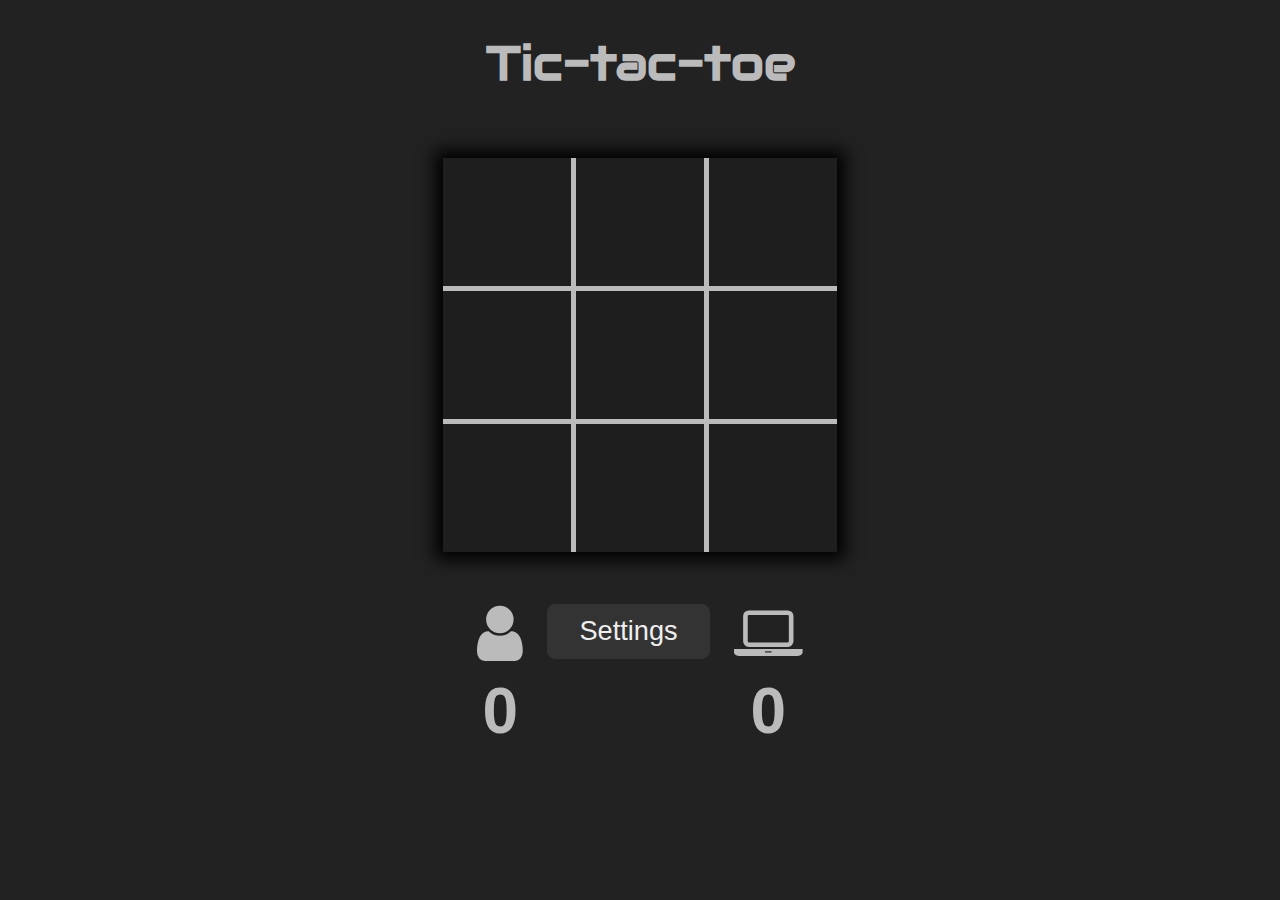
<file: tic-tac-toe/index.html>
<!DOCTYPE html>
<html>
<head>
<meta charset="UTF-8">
<meta http-equiv="X-UA-Compatible" content="IE=edge">
<meta name="viewport" content="width=device-width, initial-scale=1">
<title>Tic-tac-toe</title>
<!-- jQuery -->
<script src="https://ajax.googleapis.com/ajax/libs/jquery/2.1.3/jquery.min.js"></script>
<!-- Font Awesome -->
<link rel="stylesheet" href="https://maxcdn.bootstrapcdn.com/font-awesome/4.4.0/css/font-awesome.min.css">
<!-- Animate.css -->
<link rel="stylesheet" href="https://cdnjs.cloudflare.com/ajax/libs/animate.css/3.2.3/animate.min.css" />
<style>
@import url('https://fonts.googleapis.com/css?family=Audiowide');
body,
html {
  margin: 0;
  overflow: hidden;
}

body:hover {
  cursor: default;
}

body {
  text-align: center;
  background-color: #222;
  font-family: sans-serif;
}

#page-title {
  font-family: Audiowide;
  font-size: 3em;
  color: #bbb;
}

#filter {
  display: none;
  position: absolute;
  z-index: 1;
  top: 0;
  width: 100%;
  height: 100%;
  background-color: black;
  opacity: 0;
  transition: opacity 0.4s;
}

#settings {
  display: none;
  position: absolute;
  margin: auto;
  left: 0;
  right: 0;
  top: 0;
  bottom: 0;
  width: 30em;
  max-width: 90%;
  height: 26em;
  z-index: 2;
  background-color: #222;
  border: 0.5em dashed #bbb;
  color: #bbb;
}

.settings-section {
  margin-bottom: 6.5em;
}

.section-header {
  margin-bottom: 0.2em;
}

.settings-div {
  text-align: left;
}

.select-div {
  float: left;
  width: 25%;
  margin: 0 4%;
  font-size: 2em;
  text-align: center;
  padding: 0.1em 0;
  border-radius: 0.2em;
  transition: background-color, 0.2s;
}
.description {
  font-size: 0.4em;
  line-height: 1em;
}

#alternate {
  background-color: #555;
}

#hard {
  background-color: #555;
}

#start {
  font-size: 1.7em;
  line-height: 1.7em;
  width: 25%;
  height: 1.7em;
  margin: auto;
  border-radius: 0.2em;
  background-color: #d22;
  transition: background-color 0.4s;
}

#start:hover {
  background-color: #f22;
}

#settings-button {
  display: inline-block;
  vertical-align: top;
  font-size: 1.7em;
  line-height: 2em;
  width: 6em;
  margin: auto;
  border-radius: 0.3em;
  color: #eee;
  background-color: #333;
  transition: background-color 0.4s;
}

#settings-button:hover {
  background-color: #444;
}

.score {
  display: inline-block;
  margin: 0 1.2em;
}

.score-icon {
  position: relative;
  top: 0.2em;
  font-size: 4em;
  line-height: 0.5em;
  color: #bbb;
  transition: color 0.5s;
}

.score-text {
  font-size: 4em;
  line-height: 0;
  color: #bbb;
}

#board {
  display: inline-block;
  margin: 2em auto 3em;
  background-color: #1e1e1e;
  box-shadow: 0 0 1em 0.5em;
}

.square {
  float: left;
  width: 8em;
  height: 8em;
  line-height: 0;
}

#square-11 {
  border: 5px solid #bbb;
}

#square-10,
#square-12 {
  border-top: 5px solid #bbb;
  border-bottom: 5px solid #bbb;
}

#square-01,
#square-21 {
  border-left: 5px solid #bbb;
  border-right: 5px solid #bbb;
}

#square-10,
#square-20 {
  clear: left;
}

.mark {
  font-size: 5em;
  position: relative;
  top: 0.3em;
  transition: opacity 0.5s;
}

.fa-times {
  color: #6f6;
}

.fa-circle-o {
  color: #f66;
}

.fa-refresh {
  color: #66f;
}

.fa-star {
  color: #fc6;
}

@media (max-width: 640px), (max-height: 640px) {
  body {
    font-size: 80%;
  }
  #board {
    margin: 1em 0 1em;
  }

  @media only screen and (max-device-width: 480px),
  only screen and (max-device-height: 480px) {
    .square {
      width: 6em;
      height: 6em;
    }
    .fa {
      font-size: 4em;
      top: 0.2em;
    }
    #board, #page-title {
      margin: 1em 0;
    }
    #board {
      margin-bottom: 1em;
    }
    #page-title {
      font-size: 2em;
    }
  .score-text {
    font-size: 2.5em;
    }
    .score-icon {
      font-size: 3em;
    }
    .select-div {
      padding-top: 0.5em;
    }
    #cross, #alternate, #circle, #easy, #medium, #hard {
      font-size: 0.7em;
    }
    .fa-star {
      font-size: 2em;
    }
    .description {
      font-size: 1em;
    }
  }
</style>
<script>
$(document).ready(function() {
  var board = [
      [null, null, null],
      [null, null, null],
      [null, null, null]
    ],
    me = "",
    opponent = "",
    myMark = "",
    oppoMark = "",
    myScore = 0,
    opponentScore = 0,
    turn,
    alternate = false,
    player = "alternate",
    difficulty = "impossible";

  $("#settings-button").click(function() {
    $("#filter").css('display', 'block');
    $("#settings").css('display', 'inline-block').addClass("animated flipInX");
    window.setTimeout(function() {
      $("#filter").css('opacity', '0.9');
    }, 10);
  });
  $("#start").click(function() {
    myScore = 0;
    opponentScore = 0;
    $(".score-text").html('0');
    $("#filter").css('opacity', '0');
    $("#settings").addClass("animated flipOutX");
    window.setTimeout(function() {
      $("#filter").css('display', 'none');
      $("#settings").css('display', 'none').removeClass("animated flipOutX");
    }, 400);
    reset();
  });
  $("#cross").click(function() {
    player = "cross";
    $(this).css('background-color', '#555');
    $("#alternate, #circle").css('background-color', 'transparent');
  });
  $("#alternate").click(function() {
    player = "alternate";
    $(this).css('background-color', '#555');
    $("#cross, #circle").css('background-color', 'transparent');
  });
  $("#circle").click(function() {
    player = "circle";
    $(this).css('background-color', '#555');
    $("#alternate, #cross").css('background-color', 'transparent');
  });
  $("#easy").click(function() {
    difficulty = "stupid";
    $(this).css('background-color', '#555');
    $("#medium, #hard").css('background-color', 'transparent');
  });
  $("#medium").click(function() {
    difficulty = "normal";
    $(this).css('background-color', '#555');
    $("#easy, #hard").css('background-color', 'transparent');
  });
  $("#hard").click(function() {
    difficulty = "impossible";
    $(this).css('background-color', '#555');
    $("#easy, #medium").css('background-color', 'transparent');
  });

  reset();

  $(".square").click(function() {
    if ($(this).html() == "" && turn == opponent) {
      $(this).html(oppoMark);
      var m = $(this).attr('id').charAt(7),
        n = $(this).attr('id').charAt(8);
      board[m][n] = opponent;
      if (checkWin(opponent, board, true)) {
        console.log(opponent + " wins!");
        opponentScore++;
        $("#score-opponent").html(opponentScore);
      window.setTimeout(function() {
        reset();
      }, 2000);
      } else if (checkTie(board)) {
      console.log("It's a tie!");
      $(".mark").addClass('animated zoomOut');
      window.setTimeout(function() {
        reset();
      }, 400);
      } else {
        blink(me);
        window.setTimeout(function() {
          myTurn();
        }, 500);
      }
    }
  });

  function beginGame() {
    var m = Math.floor(Math.random() * 3);
    var n = Math.floor(Math.random() * 3);
    if (board[m][n] == null) {
      window.setTimeout(function() {
        board[m][n] = me;
        $("#square-" + m + n).html(myMark);
        blink(opponent);
      }, 500);
    } else {
      beginGame();
    }
  }

  function myTurn() {
    board = chooseMove();
    blink(opponent);
    for (var m = 0; m < 3; m++) {
      for (var n = 0; n < 3; n++) {
        if (board[m][n] == me) {
          $("#square-" + m + n).html(myMark);
        } else if (board[m][n] == opponent) {
          $("#square-" + m + n).html(oppoMark);
        }
      }
    }
    if (checkWin(me, board, true)) {
      console.log(me + " wins!");
      myScore++;
      $("#score-mine").html(myScore);
      window.setTimeout(function() {
        reset();
      }, 2000);
    } else if (checkTie(board)) {
      console.log("It's a tie!");
      $(".mark").addClass('animated zoomOut');
      window.setTimeout(function() {
        reset();
      }, 400);
    }
  }

  function checkWin(player, thisBoard, forReal) {
    function blinkSquares(square0, square1, square2) {
      turn = 'none';
      var mark;
      if (player == me) {mark = myMark;}
      else {mark = oppoMark;}
      window.setTimeout(function() {$("#square-"+square0+", #square-"+square1+", #square-"+square2).html('');},100);
      window.setTimeout(function() {
      $("#square-"+square0+", #square-"+square1+", #square-"+square2).html(mark);}, 600);
      window.setTimeout(function() {
      $("#square-"+square0+", #square-"+square1+", #square-"+square2).html('');}, 1100);
      window.setTimeout(function() {
      $("#square-"+square0+", #square-"+square1+", #square-"+square2).html(mark);
      $(".mark").addClass('animated zoomOut');}, 1600);
    }
    for (var m = 0; m < 3; m++) {
      if (thisBoard[m][0] == player && thisBoard[m][1] == player && thisBoard[m][2] == player) {
        if (forReal) {blinkSquares(m+'0',m+'1',m+'2');}
        return (true);
      }
    }
    for (var n = 0; n < 3; n++) {
      if (thisBoard[0][n] == player && thisBoard[1][n] == player && thisBoard[2][n] == player) {
        if (forReal) {blinkSquares('0'+n,'1'+n,'2'+n);}
        return (true);
      }
    }
    if (thisBoard[0][0] == player && thisBoard[1][1] == player && thisBoard[2][2] == player) {
      if (forReal) {blinkSquares('00','11','22');}
      return (true);
    }
    if (thisBoard[0][2] == player && thisBoard[1][1] == player && thisBoard[2][0] == player) {
      if (forReal) {blinkSquares('02','11','20');}
      return (true);
    }
    return (false);
  }

  function checkTie(thisBoard) {
    var tie = true;
    for (var m = 0; m < 3; m++) {
      for (var n = 0; n < 3; n++) {
        if (thisBoard[m][n] == null) {
          tie = false;
        }
      }
    }
    return tie;
  }

  function getPayoff(thisBoard) {
    if (checkWin(me, thisBoard)) {
      return (1);
    } else if (checkWin(opponent, thisBoard)) {
      return (-1);
    } else if (checkTie(thisBoard)) {
      return (0);
    } else {
      return (null);
    }
  }

  function makeTree(thisBoard, player, depth) {

    var tree = [];
    var otherPlayer;
    if (player == me) {
      otherPlayer = opponent;
    } else {
      otherPlayer = me;
    }
    if (!depth) {
      depth = 0;
    }
    for (var m = 0; m < 3; m++) {
      for (var n = 0; n < 3; n++) {
        if (thisBoard[m][n] == null) {
          var newBoard = JSON.parse(JSON.stringify(thisBoard));
          newBoard[m][n] = player;
          if (difficulty == "stupid") {
            tree.push({
              player: player,
              board: newBoard,
              payoff: null,
              branches: null
            });
          } else {
            var payoff = getPayoff(newBoard);
            var branches = null;
            if (payoff == null && difficulty == "impossible" || payoff == null && difficulty == "normal" && depth < 2 || payoff == null && difficulty == "hard" && depth < 4) {
              branches = makeTree(newBoard, otherPlayer, depth + 1);
            }
            tree.push({
              player: player,
              board: newBoard,
              payoff: payoff,
              branches: branches
            });
          }
        }
      }
    }
    for (var key in tree) {
      if (tree[key].payoff == null) {
        tree[key].payoff = miniMax(tree[key]);
      }
    }
    return tree;
  }

  function miniMax(thisNode) {
    var payoffs = [];
    for (var key in thisNode.branches) {
      payoffs.push(thisNode.branches[key].payoff);
    }
    if (thisNode.player == opponent) {
      return Math.max.apply(null, payoffs);
    } else {
      return Math.min.apply(null, payoffs);
    }
  }

  function chooseMove() {
    var tree = makeTree(board, me);
    var win = [],
      tie = [],
      dunno = [],
      lose = [];
    for (var key in tree) {
      switch (tree[key].payoff) {
        case 1:
          win.push(tree[key].board);
          break;
        case 0:
          tie.push(tree[key].board);
          break;
        case -1:
          lose.push(tree[key].board);
          break;
        default:
          dunno.push(tree[key].board);
          break;
      }
    }
    if (win.length > 0) {
      return win[Math.floor(Math.random() * win.length)];
    }
    if (tie.length > 0) {
      return tie[Math.floor(Math.random() * tie.length)];
    }
    if (dunno.length > 0) {
      return dunno[Math.floor(Math.random() * dunno.length)];
    }
    return lose[Math.floor(Math.random() * lose.length)];
  }

  function blink(player) {
    var icon;
    turn = player;
    if (player == me) {
      icon = ".fa-laptop";
    } else {
      icon = ".fa-user";
    }
    $(icon).css('color', '#4d4');
    window.setTimeout(function() {
      $(icon).css('color', '#bbb');
    }, 500);
    window.setTimeout(function() {

      if (player == turn) {
        blink(player);
      }
    }, 1000);
  }

  function reset() {
    board = [
      [null, null, null],
      [null, null, null],
      [null, null, null]
    ];
    $(".square").html('');
    if (player == "circle" || player == "alternate" && alternate) {
      me = "x",
        opponent = "o",
        myMark = '<i class="mark fa fa-times"></i>',
        oppoMark = '<i class="mark fa fa-circle-o"></i>';
      blink(me);
      beginGame();
    } else {
      me = "o",
        opponent = "x",
        myMark = '<i class="mark fa fa-circle-o"></i>',
        oppoMark = '<i class="mark fa fa-times"></i>';
      blink(opponent);
    }
    alternate = !alternate;
  }
});
</script>
</head>
<body>
<h1 id="page-title">Tic-tac-toe</h1><div id="board">
  <div id="square-00" class="square"></div>
  <div id="square-01" class="square"></div>
  <div id="square-02" class="square"></div>
  <div id="square-10" class="square"></div>
  <div id="square-11" class="square"></div>
  <div id="square-12" class="square"></div>
  <div id="square-20" class="square"></div>
  <div id="square-21" class="square"></div>
  <div id="square-22" class="square"></div>
</div><br>
<div class="score">
<i class="score-icon fa fa-user"></i>
  <strong><p id="score-opponent" class="score-text">0</p></strong>
</div>
<div id="settings-button">Settings</div>
<div class="score">
<i class="score-icon fa fa-laptop"></i>
  <strong><p id="score-mine" class="score-text">0</p></strong>
</div>
<div id="filter">
</div>
<div id="settings">
  <h1 id="settings-title">Settings</h1>
  <div class="settings-section">
    <h3 class="section-header">Player</h3>
    <div id="cross" class="select-div"><i class="fa fa-times"></i><p class="description">Always starts</p></div>
    <div id="circle" class="select-div"><i class="fa fa-circle-o"></i><p class="description">Plays last</p></div>
    <div id="alternate" class="select-div"><i class="fa fa-refresh"></i><p class="description">Alternate</p></div>
  </div>
  <div class="settings-section">
    <h3 class="section-header">AI level</h3>
    <div id="easy" class="select-div"><i class="fa fa-star"></i><p class="description">Randomton the Stupid</p></div>
    <div id="medium" class="select-div"><i class="fa fa-star"></i><i class="fa fa-star"></i><p class="description">Lookahead the Wise</p></div>
    <div id="hard" class="select-div"><i class="fa fa-star"></i><i class="fa fa-star"></i><i class="fa fa-star"></i><p class="description">Minimax the Invincible</p></div>
  </div>
  <div id="start"><strong>Start!</strong></div>
</div>
</body>
</html>
</file>
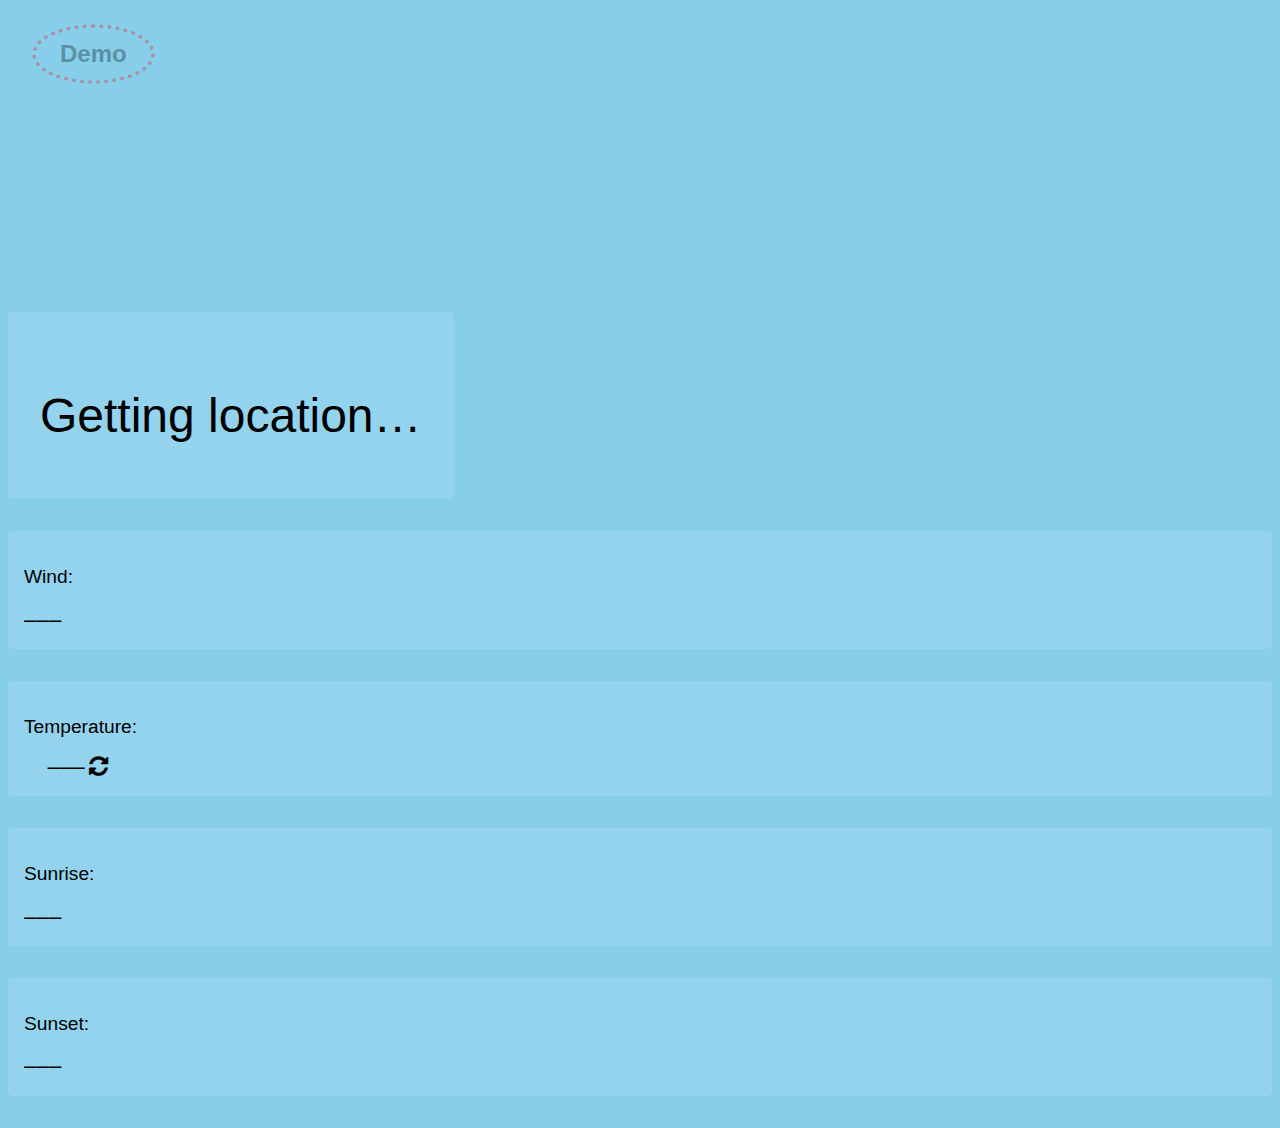
<file: weather/index.html>
<!DOCTYPE html>
<html>
<head>
<meta charset="UTF-8">
<meta http-equiv="X-UA-Compatible" content="IE=edge">
<meta name="viewport" content="width=device-width, initial-scale=1">
<title>Weather</title>
<!-- jQuery -->
<script src="https://ajax.googleapis.com/ajax/libs/jquery/2.1.3/jquery.min.js"></script>
<!-- Font Awesome -->
<link rel="stylesheet" href="https://maxcdn.bootstrapcdn.com/font-awesome/4.4.0/css/font-awesome.min.css">
<!-- Animate.css -->
<link rel="stylesheet" href="https://cdnjs.cloudflare.com/ajax/libs/animate.css/3.2.3/animate.min.css" />
<!-- Bootstrap CSS -->
<link rel="stylesheet" href="https://maxcdn.bootstrapcdn.com/bootstrap/3.3.6/css/bootstrap.min.css" integrity="sha384-1q8mTJOASx8j1Au+a5WDVnPi2lkFfwwEAa8hDDdjZlpLegxhjVME1fgjWPGmkzs7" crossorigin="anonymous">
<!-- Bootstrap JavaScript -->
<script src="https://maxcdn.bootstrapcdn.com/bootstrap/3.3.6/js/bootstrap.min.js" integrity="sha384-0mSbJDEHialfmuBBQP6A4Qrprq5OVfW37PRR3j5ELqxss1yVqOtnepnHVP9aJ7xS" crossorigin="anonymous"></script>
<style>
@keyframes twinkle {
  0% {
    opacity: 0.8;
  }
  25% {
    opacity: 0.8;
  }
  26% {
    opacity: 1;
  }
  30% {
    opacity: 1;
  }
  31% {
    opacity: 0.8;
  }
}
body {
  font-family: sans-serif;
  background-color: rgb(135, 206, 235);
  transition: background-color 2s;
  transition-timing-function: linear;
  cursor: default;
}
p {
  transition: color 2s;
}
#sun-div {
  position: relative;
  overflow: hidden;
  height: 100%;
}
#sun {
  z-index: -2;
  height: 10em;
  width: 10em;
  position: relative;
  left: 0%;
  top: 150%;
  vertical-align: bottom;
  transform: translate(-50%);
  visibility: hidden;
  transition: top 0.6s, left 0.6s;
  transition-timing-function: linear;
}
#clouds {
  z-index: 0;
  position: absolute;
  top: 0;
  width: 100%;
  height: 100%;
  background: linear-gradient(to bottom, rgba(50,50,50,1) 0%, rgba(50,50,50,0.5) 70%, transparent 100%);
  opacity: 0;
  transition: background-color 2s, opacity 2s;
}
#sky {
  z-index: -2;
  position: relative;
  height: 19em;
}
#rain {
  z-index: 0;
  position: absolute;
  width: 100%;
  height: 100%;
  overflow: hidden;
}
.drop, .flake, .thunder {
  z-index: -1;
}
.thunder {
  transform: translate(-50%);
}
.container-fluid {
  z-index: 2;
}
.glass {
  position: relative;
  background-color: rgba(255, 255, 255, 0.1);
  border-radius: 0.3em;
  padding: 1em;
  margin-bottom: 2em;
}

#city-div {
  display: inline-block;
  padding: 2em 2em 0.7em;
}

#city {
  font-size: 3em;
  line-height: 1em;
}

#description {
  font-size: 1.2em;
}

.info-title {
  font-size: 1.2em;
}

.info-data {
  font-size: 1.4em;
  line-height: 0.8em;
  margin-bottom: 0.2em;
}
#temp {
  display: inline;}
#temp-change-hidden {
  visibility: hidden;}
#demo-div {
  font-size: 1.5em;
  z-index: 3;
  position: absolute;
  top: 0;
  margin: 1em;
  border: 0.2em dotted red;
  opacity: 0.3;
  border-radius: 50%;
  transition: opacity 1s;}
#demo-div:hover {
  opacity: 1;}
#demo {
  margin: 0.5em 1em;
  }
@media only screen and (max-device-width: 480px) {
  #sky {
    height: 12em !important;
  }
  #sun {
  height: 7em !important;
  width: 7em !important;
  }
}
@media only screen and (orientation: landscape) and (max-device-height: 480px) {
  .container-fluid {
    position: absolute !important;
    width: 100% !important;
    bottom: 0 !important;
  }
  .glass {
    margin-top: 0.2em !important;
    margin-bottom: 0.2em !important;
    padding: 0.5em 2em !important;
  }
  #city-div {
    padding: 1em 2em 0.4em !important;
  }
  #sun {
  height: 7em !important;
  width: 7em !important;
  }
}
</style>
<script>
$(document).ready(function() {
  var
    rainMaker,
    snowMaker,
    thunderMaker,
    thunderFlash,
    dropID = 0,
    flakeID = 0,
    thunderID = 0,
    isCelsius = true,
    temp,
    autoRefresh,
    isDemo = false,
    demoLoop;

  if (navigator.geolocation) {
    getWeather();
  }

  function getWeather() {
    navigator.geolocation.getCurrentPosition(function(position) {
      var lat = position.coords.latitude,
        lon = position.coords.longitude;
      $.getJSON("https://yourweather.herokuapp.com/?lat=" + lat + "&lon=" + lon, function(json) {
        temp = json.main.temp;
        var weatherID = json.weather[0].id,
          weatherDesc = json.weather[0].description,
          windSpeed = json.wind.speed,
          sunrise = new Date(json.sys.sunrise * 1000),
          sunset = new Date(json.sys.sunset * 1000),
          sunriseMs = json.sys.sunrise * 1000,
          sunsetMs = json.sys.sunset * 1000,
          city = json.name;
        showTemp();
        $("#city").html(city);
        $("#description").html(weatherDesc);
        $("#windSpeed").html(windSpeed + "m/s");
        $("#sunrise").html(sunrise.getHours() + ":" + ("0" + sunrise.getMinutes()).slice(-2));
        $("#sunset").html(sunset.getHours() + ":" + ("0" + sunset.getMinutes()).slice(-2));
        changeBG((new Date()).getTime(), weatherID, sunriseMs, sunsetMs, windSpeed);
      });
    });
    autoRefresh = window.setTimeout(getWeather, 60000);
  }

  function showTemp() {
  if (isCelsius) {
      $("#temp").html(Math.round(temp - 273.15) + "°C");
    } else {
      $("#temp").html(Math.round(temp * 9 / 5 - 459.67) + "°F");
    }
  }

  function changeBG(time, weather, sunriseMs, sunsetMs, wind) {

    /* This function sets the sky color and the weather conditions (rain, snow, thunder, fog, clouds, drizzle, etc) based on the codes received by the API and the local time. */

    var ratio = 0,
      color = [0, 0, 0],
      day = [135, 206, 235],
      night = [0, 0, 30],
      rainy = [100, 106, 109],
      dawnColor = [202, 130, 250],
      duskColor = [253, 208, 149],
      duration = 1800000;

    stop();

    /* Refer to http://openweathermap.org/weather-conditions for weather condition codes */

    if (weather == 800 || weather > 950 && weather < 957) {
      $("#clouds").css("opacity", "0");
    } else if (weather > 800 && weather < 804) {
      $("#clouds").css("opacity", "0.8");
    } else {
      $("#clouds").css("opacity", "1");
      day = rainy;
    }

    if (weather == 210) {
      thunder(1);
    }
    if (weather >= 200 && weather < 210 || weather == 211 || weather >= 230 && weather < 240 || weather == 960) {
      thunder(2);
    }
    if (weather == 212 || weather == 221 || weather == 901 || weather == 961) {
      thunder(3);
    }

    if (weather == 300 || weather == 310 || weather == 230) {
      rain(1, wind, true);
    }
    if (weather == 301 || weather == 311 || weather == 231 || weather == 321) {
      rain(2, wind, true);
    }
    if (weather == 302 || weather == 312 || weather == 232) {
      rain(3, wind, true);
    }

    if (weather == 500 || weather == 520 || weather == 200 || weather == 615) {
      rain(1, wind);
    }
    if (weather == 501 || weather == 521 || weather == 201 || weather == 531 || weather == 616) {
      rain(2, wind);
    }
    if (weather == 502 || weather == 522 || weather == 202 || weather == 314) {
      rain(3, wind);
    }
    if (weather == 503 || weather == 960) {
      rain(4, wind);
    }
    if (weather == 504 || weather == 901 || weather == 961) {
      rain(5, wind);
    }
    if (weather == 511 || weather == 611 || weather == 612) {
      rain(2, wind, false, true);
    }
    if (weather == 906) {
      rain(5, wind, false, true);
    }

    if (weather == 600 || weather == 620) {
      snow(1, wind);
    }
    if (weather == 601 || weather == 621 || weather == 615 || weather == 616) {
      snow(2, wind);
    }
    if (weather == 602 || weather == 622) {
      snow(3, wind);
    }

    if (time <= sunriseMs + duration || time >=  sunsetMs) {
      if (!$("#stars").html()) {
        makeStars();
        $("p").css("color", "#ddd");
      }
    } else {
        $("#stars").html('');
        $("p").css("color", "black");
    }
    if (time < sunriseMs - duration || time > sunsetMs + duration) {
      color = night;
      sun(false);
    } else
      sun(true, time, sunriseMs, sunsetMs);
    if (time >= sunriseMs + duration && time < sunsetMs - duration) {
      color = day;
    } else if (time < sunriseMs + duration && time >= sunriseMs - duration) {
      ratio = (sunriseMs + duration - time) / (duration * 2);
      $(".stars").css("opacity", ratio);
      for (var i = 0; i < 3; i++) {
        color[i] = Math.floor(night[i] * ratio + day[i] * (1 - ratio));
      }
    } else if (time < sunsetMs && time >= sunsetMs - duration) {
      ratio = (sunsetMs - time) / duration;
      for (var i = 0; i < 3; i++) {
        color[i] = Math.floor(day[i] * ratio + duskColor[i] * (1 - ratio));
      }
    } else if (time >= sunsetMs && time <= sunsetMs + duration) {
      ratio = (time - sunsetMs) / duration;
      $(".stars").css("opacity", ratio);
      for (var i = 0; i < 3; i++) {
        color[i] = Math.floor(night[i] * ratio + duskColor[i] * (1 - ratio));
      }
    }
    document.body.style.backgroundColor = 'rgb(' + color.join(',') + ')';
  }

  function makeStars() {

    /* Randomly generates a canopy of twinkling stars. Its density should be constant: there will be more stars on a wider screen. */

    var size,
      color,
      posX,
      posY,
      period,
      quantity = Math.round($("body").width() / 30);
    for (var i = 0; i < quantity; i++) {
      size = Math.random() / 4 + 0.2;
      if (i % 8) {
        color = "orange";
      } else if (i % 16) {
        color = "red";
      } else {
        color = "blue";
      }
      posX = Math.random() * 90 + 5;
      posY = Math.random() * 90 + 5;
      period = Math.random() + 0.3;
      $("#stars").append('<svg xmlns="http://www.w3.org/2000/svg" class="star" viewBox="0 0 10 10" style="height: ' + size + 'em; width: ' + size + 'em; position: absolute; top: ' + posY + '%; left: ' + posX + '%; animation-name: twinkle; animation-duration: ' + period + 's; animation-iteration-count: infinite;"><polygon points="0,5 5,4 10,5 5,6" style="fill:white;stroke:' + color + ';stroke-width:0.1" /><polygon points="5,0 4,5 5,10 6,5" style="fill:white;stroke:' + color + ';stroke-width:0.1" /></svg>');
    }
  }

  function sun(isThere, time, sunrise, sunset) {

    /* This function will move the sun around the sky according to the current time and the sunrise and sunset times  reported by the API */

    if (!isThere) {
      $("#sun").css("visibility", "hidden");
    } else {
      time -= sunrise;
      sunset -= sunrise;
      sunrise = 0;
      var posX = (time / sunset) * 80 + 10;
      if (time / sunset > 0 && time / sunset < 1) {
        var posY = (1 - (Math.sqrt(Math.abs(Math.abs(2 * time / sunset - 1) - 1)))) * 100;
      }
      $("#sun").css("top", posY + "%");
      $("#sun").css("left", posX + "%");
      $("#sun").css("visibility", "visible");
    }
  }

  function rain(intensity, wind, drizzle, freezing) {

    /* This function creates rain drops made of inline SVG. Their quantity and size varies with the intensity reported by the API. The drops are skewed with the wind. It seems that average rain falls at about 10 m/s, so I make it skew proportionally to the wind, so that a 10 m/s wind will skew the rain at 45 degrees. */

    var windFactor = 10,
      width = $("body").width(),
      skew = $("body").height() * wind / windFactor,
      fill;
    if (freezing) {
      fill = "#fff";
    } else {
      fill = "#bbf";
    }
    rainMaker = window.setInterval(function() {
      var posX = Math.random();
      var posZ = (1 + intensity / 3) * Math.pow(Math.random(), 2) + 1;
      if (drizzle) {
        posZ = Math.sqrt(posZ);
      }
      $("#rain").append('<svg xmlns="http://www.w3.org/2000/svg" id="drop' + dropID + '" class="drop" viewBox="0 0 10 50" preserveAspectRatio="xMidYMid" style="position: absolute; top: 0; left: ' + (posX * (width + skew) - skew) + 'px; height: ' + (posZ / 2) + 'em; opacity: ' + (posZ / 9) + '; transform: skewX(' + (Math.atan(wind / windFactor)) + 'rad);"> <g style="fill:' + fill + '; "> <polygon points="5,2 9,45 1,45"  /> <circle cx="5" cy="45" r="4" /> </g></svg>');
      $("#drop" + dropID).animate({
        top: "100%",
        left: "+=" + skew
      }, Math.round(2000 / posZ), "linear", function() {
        $(this).remove();
      });
      dropID++;
    }, Math.floor(200000 / (Math.pow(intensity, 2) * width)));
  }

  function snow(intensity, wind) {

    /* This function creates snow balls made of inline SVG. Their quantity and size varies with the intensity reported by the API. I've read on some paper that the average snow falls at a fifth of the speed of the average rain, so that's how I've adjusted this function for falling speed and wind, compared to the rain function above. */

    var windFactor = 2,
      width = $("body").width(),
      skew = $("body").height() * wind / windFactor;
    snowMaker = window.setInterval(function() {
      var posX = Math.random();
      var posZ = (1 + intensity / 2) * Math.pow(Math.random(), 2) + 1;
      $("#rain").append('<svg xmlns="http://www.w3.org/2000/svg" id="flake' + flakeID + '" class="flake" viewBox="0 0 2 2" preserveAspectRatio="xMidYMid" style="position: absolute; top: 0; left: ' + (posX * (width + skew) - skew) + 'px; height: ' + (posZ / 6) + 'em; opacity: ' + (posZ / 3) + ';"> <circle cx="1" cy="1" r="1" style="fill: white;" /> </svg>');
      $("#flake" + flakeID).animate({
        top: "100%",
        left: "+=" + skew
      }, {
        duration: Math.round(10000 / posZ),
        easing: "linear",
        queue: false,
        complete: function() {
          $(this).remove();
        }
      });
      flakeID++;
    }, Math.floor(200000 / (Math.pow(intensity, 2) * width)));
  }

  function thunder(intensity) {

    /* Randomly generates an inline-SVG thunder bolt that may flicker randomly. The frequency will depend on the severity of the thunder storm reported by the API. */

    var durationMin = 100,
      durationRandom = 500;
    thunderFlash = window.setInterval(function() {
      if (Math.floor(3 * Math.random())) {
        $(".thunder").css("opacity", "1");
      } else {
        $(".thunder").css("opacity", "0");
      }
    }, 50);
    thunderMaker = window.setInterval(function() {
      if (Math.pow(intensity, 2) > Math.random() * 15) {
        var posX = Math.random() * 80 + 10,
          posZ = (3 * Math.pow(Math.random(), 2) + 1) / 4,
          duration = Math.random() * durationRandom + durationMin,
          edges = [
            [100, 20 - (posZ * 20)]
          ],
          i = 0,
          edgesString = 'M' + edges[0][0] + ' ' + edges[0][1];
        while (edges[i][1] < 400) {
          i++;
          edges.push([edges[i - 1][0] + Math.random() * 20 - 10, edges[i - 1][1] + Math.random() * 20]);
        }
        for (var j = 1; j <= i; j++) {
          edgesString += ' L' + edges[j][0] + ' ' + edges[j][1];
          j++;
        }
        $("#rain").append('<svg xmlns="http://www.w3.org/2000/svg" id="thunder' + thunderID + '" class="thunder" viewBox="0 0 200 400" preserveAspectRatio="xMidYMid" style="position: absolute; top: 0; left: ' + (posX) + '%; height: ' + (posZ * 400) + '%; opacity: ' + (posZ) + ';"> <defs> <radialGradient id="thunder-grad" cx="50%" cy="50%" r="50%" fx="50%" fy="50%"> <stop offset="0%" style="stop-color:white; stop-opacity:0.3" /> <stop offset="100%" style="stop-color:white;stop-opacity:0" /> </radialGradient>  </defs> <ellipse cx="' + edges[0][0] + '" cy="' + edges[0][1] + '" rx="70" ry="8" fill="url(#thunder-grad)"/> <path d="' + edgesString + '" stroke="white" stroke-width="0.3" fill="none" /></svg>');
        window.setTimeout(function() {
          $(".thunder").remove();
        }, duration);
        thunderID++;
      }
    }, durationRandom + durationMin);
  }

  function stop() {
    window.clearInterval(rainMaker);
    window.clearInterval(snowMaker);
    window.clearInterval(thunderMaker);
    window.clearInterval(thunderFlash);
  }

  $("#temp-div").click(function() {
    isCelsius = !isCelsius;
    showTemp();
  });

  $("#demo-div").click(function() {

    /* A brief demonstration of all the capabilities of this app. Sit back and enjoy! */

    if (isDemo) {
      window.clearTimeout(demoLoop);
      getWeather();
    } else {
      window.clearTimeout(autoRefresh);
      var time = 86400000,
        sunriseMs = 36000000,
        sunsetMs = 79200000,
        pace = 288000,
        frequency = 600,
        wind = 5,
        condition = 0,
        conditionArray = [{
          id: 600,
          name: "light snow",
          wind: 0.7,
          temperature: 270
        }, {
          id: 601,
          name: "snow",
          wind: 2.1,
          temperature: 269
        }, {
          id: 601,
          name: "snow",
          wind: 3.0,
          temperature: 268
        }, {
          id: 602,
          name: "heavy snow",
          wind: 5,
          temperature: 269
        }, {
          id: 616,
          name: "rain and snow",
          wind: 3.5,
          temperature: 274
        }, {
          id: 616,
          name: "rain and snow",
          wind: 3.5,
          temperature: 274
        }, {
          id: 511,
          name: "freezing rain",
          wind: 3.5,
          temperature: 273
        }, {
          id: 302,
          name: "heavy intensity drizzle",
          wind: 3.5,
          temperature: 276
        }, {
          id: 301,
          name: "drizzle",
          wind: 2.7,
          temperature: 280
        }, {
          id: 800,
          name: "clear sky",
          wind: 1.3,
          temperature: 283
        }, {
          id: 800,
          name: "clear sky",
          wind: 1.3,
          temperature: 287
        }, {
          id: 800,
          name: "clear sky",
          wind: 1.3,
          temperature: 287
        }, {
          id: 802,
          name: "scattered clouds",
          wind: 1.5,
          temperature: 288
        }, {
          id: 804,
          name: "overcast clouds",
          wind: 1.6,
          temperature: 289
        }, {
          id: 501,
          name: "moderate rain",
          wind: 2.3,
          temperature: 291
        }, {
          id: 202,
          name: "thunderstorm with heavy rain",
          wind: 4.5,
          temperature: 292
        }, {
          id: 202,
          name: "thunderstorm with heavy rain",
          wind: 4.5,
          temperature: 294
        }, {
          id: 961,
          name: "violent storm",
          wind: 12,
          temperature: 297
        }, {
          id: 201,
          name: "thunderstorm with rain",
          wind: 6.1,
          temperature: 295
        }, {
          id: 210,
          name: "light thunderstorm",
          wind: 3,
          temperature: 294
        }, {
          id: 210,
          name: "light thunderstorm",
          wind: 3,
          temperature: 292
        }, {
          id: 951,
          name: "calm",
          wind: 0.1,
          temperature: 290
        }];
      $("#city").html("Demonstration");
        $("#sunrise").html("6:00");
        $("#sunset").html("18:00");
      (function loop(i, condition) {
        demoLoop = window.setTimeout(function() {
          var date = new Date(time - i);
          $("#description").html(conditionArray[condition].name);
          $("#windSpeed").html(conditionArray[condition].wind+"m/s");
          temp = conditionArray[condition].temperature;
          showTemp();
          changeBG(time - i,conditionArray[condition].id,
            sunriseMs, sunsetMs,
            conditionArray[condition].wind);
          if (i -= pace) {
            if (condition < conditionArray.length - 1 && i % (pace*12) == 0) {
              condition++;
            }
            loop(i, condition);
          } else {
            isDemo = false;
            getWeather();
          }
        }, frequency);
      })(time, condition);
    }
    isDemo = !isDemo;
  });
});
</script>
</head>
<body>
<div id="rain"></div>
<div id="sky">
  <div id="stars"></div>
  <div id="sun-div">
    <svg xmlns="http://www.w3.org/2000/svg" id="sun" viewBox="0 0 100 100" preserveAspectRatio="xMidYMid">
      <defs>
        <radialGradient id="grad1" cx="50%" cy="50%" r="50%" fx="50%" fy="50%">
          <stop offset="0%" style="stop-color:rgb(255,255,65);
      stop-opacity:1" />
          <stop offset="50%" style="stop-color:rgb(255,255,65);
      stop-opacity:0.7" />
          <stop offset="100%" style="stop-color:rgb(255,255,65);stop-opacity:0" />
        </radialGradient>
      </defs>
      <circle cx="50" cy="50" r="50" fill="url(#grad1)" />
      <circle cx="50" cy="50" r="25" fill="rgb(255,255,65)" />
    </svg>
  </div>
  <div id="clouds"></div>
</div>
<div class="container-fluid">
  <div class="row">
    <div class="col-md-6 col-md-offset-3 text-center">
      <div id="city-div" class="glass text-center">
        <p id="city">Getting location…</p>
        <p id="description"></p>
      </div>
    </div>
  </div>
  <div class="row">
    <div class="col-md-2 col-sm-3 col-xs-6 col-md-offset-2 text-center">
      <div id="wind-div" class="glass text-center">
        <p class="info-title">Wind:</p>
        <p id="windSpeed" class="info-data">–––</p>
      </div>
    </div>
    <div class="col-md-2 col-sm-3 col-xs-6 text-center">
      <div id="temp-div" class="glass text-center">
        <p class="info-title">Temperature:</p>
        <i id="temp-change-hidden" class="fa fa-refresh info-data"></i>
        <p id="temp" class="info-data">–––</p> <i class="fa fa-refresh info-data"></i>
      </div>
    </div>
    <div class="col-md-2 col-sm-3 col-xs-6 text-center">
      <div id="sunrise-div" class="glass text-center">
        <p class="info-title">Sunrise:</p>
        <p id="sunrise" class="info-data">–––</p>
      </div>
    </div>
    <div class="col-md-2 col-sm-3 col-xs-6 text-center">
      <div id="sunset-div" class="glass text-center">
        <p class="info-title">Sunset:</p>
        <p id="sunset" class="info-data">–––</p>
      </div>
    </div>
  </div>
</div>
<div id="demo-div" class="text-center">
  <p id="demo"><strong>Demo</strong></p>
</div>
</body>
</html>
</file>
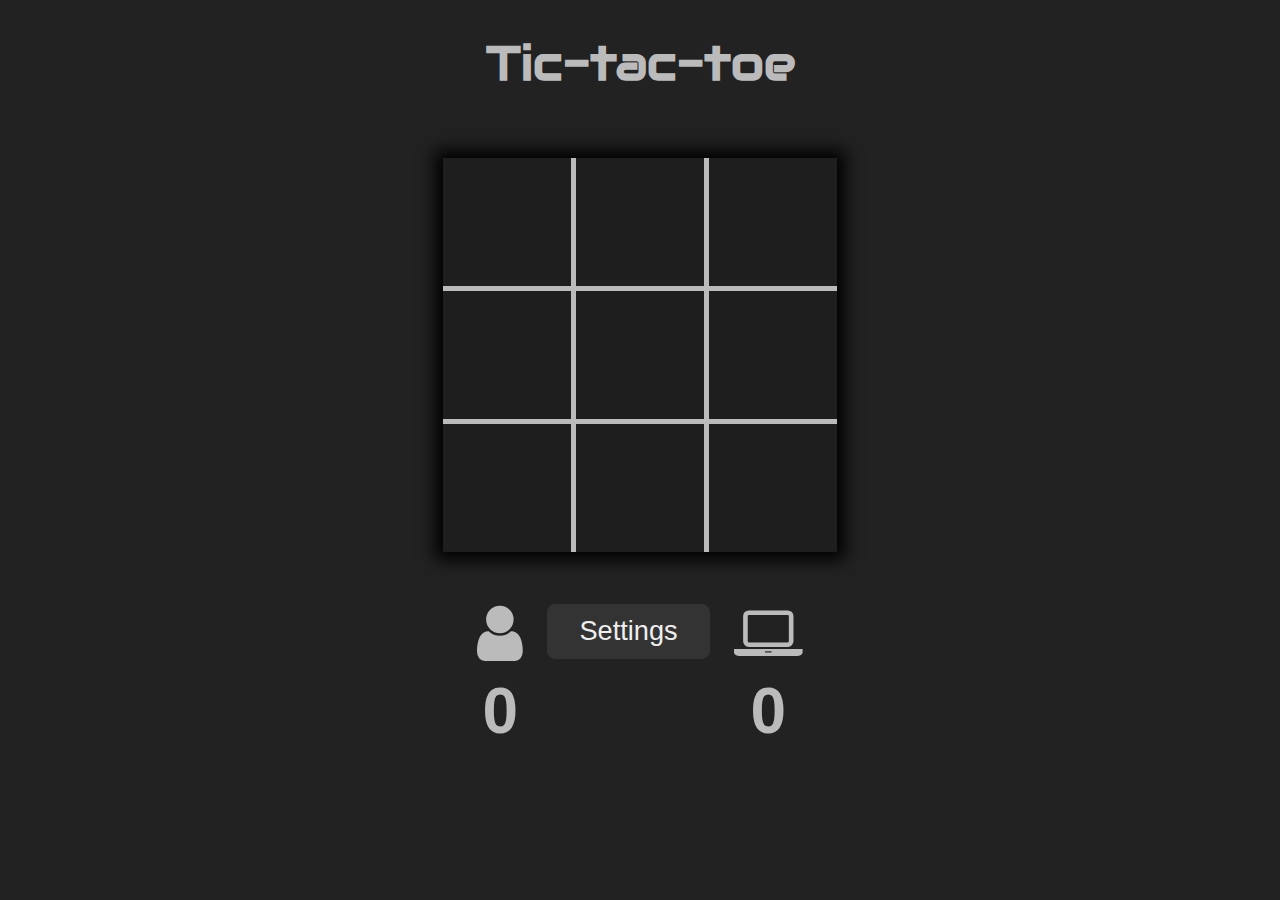
<file: tic-tac-toe.html>
<!DOCTYPE html>
<html>
<head>
<meta charset="UTF-8">
<meta http-equiv="X-UA-Compatible" content="IE=edge">
<meta name="viewport" content="width=device-width, initial-scale=1">
<title>Tic-tac-toe</title>
<!-- jQuery -->
<script src="https://ajax.googleapis.com/ajax/libs/jquery/2.1.3/jquery.min.js"></script>
<!-- Font Awesome -->
<link rel="stylesheet" href="https://maxcdn.bootstrapcdn.com/font-awesome/4.4.0/css/font-awesome.min.css">
<!-- Animate.css -->
<link rel="stylesheet" href="https://cdnjs.cloudflare.com/ajax/libs/animate.css/3.2.3/animate.min.css" />
<style>
@import url('http://fonts.googleapis.com/css?family=Audiowide');
body,
html {
  margin: 0;
  overflow: hidden;
}

body:hover {
  cursor: default;
}

body {
  text-align: center;
  background-color: #222;
  font-family: sans-serif;
}

#page-title {
  font-family: Audiowide;
  font-size: 3em;
  color: #bbb;
}

#filter {
  display: none;
  position: absolute;
  z-index: 1;
  top: 0;
  width: 100%;
  height: 100%;
  background-color: black;
  opacity: 0;
  transition: opacity 0.4s;
}

#settings {
  display: none;
  position: absolute;
  margin: auto;
  left: 0;
  right: 0;
  top: 0;
  bottom: 0;
  width: 30em;
  max-width: 90%;
  height: 26em;
  z-index: 2;
  background-color: #222;
  border: 0.5em dashed #bbb;
  color: #bbb;
}

.settings-section {
  margin-bottom: 6.5em;
}

.section-header {
  margin-bottom: 0.2em;
}

.settings-div {
  text-align: left;
}

.select-div {
  float: left;
  width: 25%;
  margin: 0 4%;
  font-size: 2em;
  text-align: center;
  padding: 0.1em 0;
  border-radius: 0.2em;
  transition: background-color, 0.2s;
}
.description {
  font-size: 0.4em;
  line-height: 1em;
}

#alternate {
  background-color: #555;
}

#hard {
  background-color: #555;
}

#start {
  font-size: 1.7em;
  line-height: 1.7em;
  width: 25%;
  height: 1.7em;
  margin: auto;
  border-radius: 0.2em;
  background-color: #d22;
  transition: background-color 0.4s;
}

#start:hover {
  background-color: #f22;
}

#settings-button {
  display: inline-block;
  vertical-align: top;
  font-size: 1.7em;
  line-height: 2em;
  width: 6em;
  margin: auto;
  border-radius: 0.3em;
  color: #eee;
  background-color: #333;
  transition: background-color 0.4s;
}

#settings-button:hover {
  background-color: #444;
}

.score {
  display: inline-block;
  margin: 0 1.2em;
}

.score-icon {
  position: relative;
  top: 0.2em;
  font-size: 4em;
  line-height: 0.5em;
  color: #bbb;
  transition: color 0.5s;
}

.score-text {
  font-size: 4em;
  line-height: 0;
  color: #bbb;
}

#board {
  display: inline-block;
  margin: 2em auto 3em;
  background-color: #1e1e1e;
  box-shadow: 0 0 1em 0.5em;
}

.square {
  float: left;
  width: 8em;
  height: 8em;
  line-height: 0;
}

#square-11 {
  border: 5px solid #bbb;
}

#square-10,
#square-12 {
  border-top: 5px solid #bbb;
  border-bottom: 5px solid #bbb;
}

#square-01,
#square-21 {
  border-left: 5px solid #bbb;
  border-right: 5px solid #bbb;
}

#square-10,
#square-20 {
  clear: left;
}

.mark {
  font-size: 5em;
  position: relative;
  top: 0.3em;
  transition: opacity 0.5s;
}

.fa-times {
  color: #6f6;
}

.fa-circle-o {
  color: #f66;
}

.fa-refresh {
  color: #66f;
}

.fa-star {
  color: #fc6;
}

@media only screen and (max-device-width: 480px),
only screen and (max-device-height: 480px) {
  .square {
    width: 6em;
    height: 6em;
  }
  .fa {
    font-size: 4em;
    top: 0.2em;
  }
  #board, #page-title {
    margin: 0.5em 0;
  }
  #board {
    margin-bottom: 1em;
  }
  #page-title {
    font-size: 2em;
  }
.score-text {
  font-size: 2.5em;
  }
  .score-icon {
    font-size: 3em;
  }
  .select-div {
    padding-top: 0.5em;
  }
  #cross, #alternate, #circle, #easy, #medium, #hard {
    font-size: 0.7em;
  }
  .fa-star {
    font-size: 2em;
  }
  .description {
    font-size: 1em;
  }
}
</style>
<script>
$(document).ready(function() {
  var board = [
      [null, null, null],
      [null, null, null],
      [null, null, null]
    ],
    me = "",
    opponent = "",
    myMark = "",
    oppoMark = "",
    myScore = 0,
    opponentScore = 0,
    turn,
    alternate = false,
    player = "alternate",
    difficulty = "impossible";

  $("#settings-button").click(function() {
    $("#filter").css('display', 'block');
    $("#settings").css('display', 'inline-block').addClass("animated flipInX");
    window.setTimeout(function() {
      $("#filter").css('opacity', '0.9');
    }, 10);
  });
  $("#start").click(function() {
    myScore = 0;
    opponentScore = 0;
    $(".score-text").html('0');
    $("#filter").css('opacity', '0');
    $("#settings").addClass("animated flipOutX");
    window.setTimeout(function() {
      $("#filter").css('display', 'none');
      $("#settings").css('display', 'none').removeClass("animated flipOutX");
    }, 400);
    reset();
  });
  $("#cross").click(function() {
    player = "cross";
    $(this).css('background-color', '#555');
    $("#alternate, #circle").css('background-color', 'transparent');
  });
  $("#alternate").click(function() {
    player = "alternate";
    $(this).css('background-color', '#555');
    $("#cross, #circle").css('background-color', 'transparent');
  });
  $("#circle").click(function() {
    player = "circle";
    $(this).css('background-color', '#555');
    $("#alternate, #cross").css('background-color', 'transparent');
  });
  $("#easy").click(function() {
    difficulty = "stupid";
    $(this).css('background-color', '#555');
    $("#medium, #hard").css('background-color', 'transparent');
  });
  $("#medium").click(function() {
    difficulty = "normal";
    $(this).css('background-color', '#555');
    $("#easy, #hard").css('background-color', 'transparent');
  });
  $("#hard").click(function() {
    difficulty = "impossible";
    $(this).css('background-color', '#555');
    $("#easy, #medium").css('background-color', 'transparent');
  });

  reset();

  $(".square").click(function() {
    if ($(this).html() == "" && turn == opponent) {
      $(this).html(oppoMark);
      var m = $(this).attr('id').charAt(7),
        n = $(this).attr('id').charAt(8);
      board[m][n] = opponent;
      if (checkWin(opponent, board, true)) {
        console.log(opponent + " wins!");
        opponentScore++;
        $("#score-opponent").html(opponentScore);
      window.setTimeout(function() {
        reset();
      }, 2000);
      } else if (checkTie(board)) {
      console.log("It's a tie!");
      $(".mark").addClass('animated zoomOut');
      window.setTimeout(function() {
        reset();
      }, 400); 
      } else {
        blink(me);
        window.setTimeout(function() {
          myTurn();
        }, 500);
      }
    }
  });

  function beginGame() {
    var m = Math.floor(Math.random() * 3);
    var n = Math.floor(Math.random() * 3);
    if (board[m][n] == null) {
      window.setTimeout(function() {
        board[m][n] = me;
        $("#square-" + m + n).html(myMark);
        blink(opponent);
      }, 500);
    } else {
      beginGame();
    }
  }

  function myTurn() {
    board = chooseMove();
    blink(opponent);
    for (var m = 0; m < 3; m++) {
      for (var n = 0; n < 3; n++) {
        if (board[m][n] == me) {
          $("#square-" + m + n).html(myMark);
        } else if (board[m][n] == opponent) {
          $("#square-" + m + n).html(oppoMark);
        }
      }
    }
    if (checkWin(me, board, true)) {
      console.log(me + " wins!");
      myScore++;
      $("#score-mine").html(myScore);
      window.setTimeout(function() {
        reset();
      }, 2000);
    } else if (checkTie(board)) {
      console.log("It's a tie!");
      $(".mark").addClass('animated zoomOut');
      window.setTimeout(function() {
        reset();
      }, 400); 
    }
  }

  function checkWin(player, thisBoard, forReal) {
    function blinkSquares(square0, square1, square2) {
      turn = 'none';
      var mark;
      if (player == me) {mark = myMark;}
      else {mark = oppoMark;}
      window.setTimeout(function() {$("#square-"+square0+", #square-"+square1+", #square-"+square2).html('');},100);
      window.setTimeout(function() {
      $("#square-"+square0+", #square-"+square1+", #square-"+square2).html(mark);}, 600);
      window.setTimeout(function() {
      $("#square-"+square0+", #square-"+square1+", #square-"+square2).html('');}, 1100);
      window.setTimeout(function() {
      $("#square-"+square0+", #square-"+square1+", #square-"+square2).html(mark);
      $(".mark").addClass('animated zoomOut');}, 1600);
    }
    for (var m = 0; m < 3; m++) {
      if (thisBoard[m][0] == player && thisBoard[m][1] == player && thisBoard[m][2] == player) {
        if (forReal) {blinkSquares(m+'0',m+'1',m+'2');}
        return (true);
      }
    }
    for (var n = 0; n < 3; n++) {
      if (thisBoard[0][n] == player && thisBoard[1][n] == player && thisBoard[2][n] == player) {
        if (forReal) {blinkSquares('0'+n,'1'+n,'2'+n);}
        return (true);
      }
    }
    if (thisBoard[0][0] == player && thisBoard[1][1] == player && thisBoard[2][2] == player) {
      if (forReal) {blinkSquares('00','11','22');}
      return (true);
    }
    if (thisBoard[0][2] == player && thisBoard[1][1] == player && thisBoard[2][0] == player) {
      if (forReal) {blinkSquares('02','11','20');}
      return (true);
    }
    return (false);
  }

  function checkTie(thisBoard) {
    var tie = true;
    for (var m = 0; m < 3; m++) {
      for (var n = 0; n < 3; n++) {
        if (thisBoard[m][n] == null) {
          tie = false;
        }
      }
    }
    return tie;
  }

  function getPayoff(thisBoard) {
    if (checkWin(me, thisBoard)) {
      return (1);
    } else if (checkWin(opponent, thisBoard)) {
      return (-1);
    } else if (checkTie(thisBoard)) {
      return (0);
    } else {
      return (null);
    }
  }

  function makeTree(thisBoard, player, depth) {

    var tree = [];
    var otherPlayer;
    if (player == me) {
      otherPlayer = opponent;
    } else {
      otherPlayer = me;
    }
    if (!depth) {
      depth = 0;
    }
    for (var m = 0; m < 3; m++) {
      for (var n = 0; n < 3; n++) {
        if (thisBoard[m][n] == null) {
          var newBoard = JSON.parse(JSON.stringify(thisBoard));
          newBoard[m][n] = player;
          if (difficulty == "stupid") {
            tree.push({
              player: player,
              board: newBoard,
              payoff: null,
              branches: null
            });
          } else {
            var payoff = getPayoff(newBoard);
            var branches = null;
            if (payoff == null && difficulty == "impossible" || payoff == null && difficulty == "normal" && depth < 2 || payoff == null && difficulty == "hard" && depth < 4) {
              branches = makeTree(newBoard, otherPlayer, depth + 1);
            }
            tree.push({
              player: player,
              board: newBoard,
              payoff: payoff,
              branches: branches
            });
          }
        }
      }
    }
    for (var key in tree) {
      if (tree[key].payoff == null) {
        tree[key].payoff = miniMax(tree[key]);
      }
    }
    return tree;
  }

  function miniMax(thisNode) {
    var payoffs = [];
    for (var key in thisNode.branches) {
      payoffs.push(thisNode.branches[key].payoff);
    }
    if (thisNode.player == opponent) {
      return Math.max.apply(null, payoffs);
    } else {
      return Math.min.apply(null, payoffs);
    }
  }

  function chooseMove() {
    var tree = makeTree(board, me);
    var win = [],
      tie = [],
      dunno = [],
      lose = [];
    for (var key in tree) {
      switch (tree[key].payoff) {
        case 1:
          win.push(tree[key].board);
          break;
        case 0:
          tie.push(tree[key].board);
          break;
        case -1:
          lose.push(tree[key].board);
          break;
        default:
          dunno.push(tree[key].board);
          break;
      }
    }
    if (win.length > 0) {
      return win[Math.floor(Math.random() * win.length)];
    }
    if (tie.length > 0) {
      return tie[Math.floor(Math.random() * tie.length)];
    }
    if (dunno.length > 0) {
      return dunno[Math.floor(Math.random() * dunno.length)];
    }
    return lose[Math.floor(Math.random() * lose.length)];
  }

  function blink(player) {
    var icon;
    turn = player;
    if (player == me) {
      icon = ".fa-laptop";
    } else {
      icon = ".fa-user";
    }
    $(icon).css('color', '#4d4');
    window.setTimeout(function() {
      $(icon).css('color', '#bbb');
    }, 500);
    window.setTimeout(function() {

      if (player == turn) {
        blink(player);
      }
    }, 1000);
  }

  function reset() {
    board = [
      [null, null, null],
      [null, null, null],
      [null, null, null]
    ];
    $(".square").html('');
    if (player == "circle" || player == "alternate" && alternate) {
      me = "x",
        opponent = "o",
        myMark = '<i class="mark fa fa-times"></i>',
        oppoMark = '<i class="mark fa fa-circle-o"></i>';
      blink(me);
      beginGame();
    } else {
      me = "o",
        opponent = "x",
        myMark = '<i class="mark fa fa-circle-o"></i>',
        oppoMark = '<i class="mark fa fa-times"></i>';
      blink(opponent);
    }
    alternate = !alternate;
  }
});
</script>
</head>
<body>
<h1 id="page-title">Tic-tac-toe</h1><div id="board">
  <div id="square-00" class="square"></div>
  <div id="square-01" class="square"></div>
  <div id="square-02" class="square"></div>
  <div id="square-10" class="square"></div>
  <div id="square-11" class="square"></div>
  <div id="square-12" class="square"></div>
  <div id="square-20" class="square"></div>
  <div id="square-21" class="square"></div>
  <div id="square-22" class="square"></div>
</div><br>
<div class="score">
<i class="score-icon fa fa-user"></i>
  <strong><p id="score-opponent" class="score-text">0</p></strong>
</div>
<div id="settings-button">Settings</div>
<div class="score">
<i class="score-icon fa fa-laptop"></i>
  <strong><p id="score-mine" class="score-text">0</p></strong>
</div>
<div id="filter">
</div>
<div id="settings">
  <h1 id="settings-title">Settings</h1>
  <div class="settings-section">
    <h3 class="section-header">Player</h3>
    <div id="cross" class="select-div"><i class="fa fa-times"></i><p class="description">Always starts</p></div>
    <div id="circle" class="select-div"><i class="fa fa-circle-o"></i><p class="description">Plays last</p></div>
    <div id="alternate" class="select-div"><i class="fa fa-refresh"></i><p class="description">Alternate</p></div>
  </div>
  <div class="settings-section">
    <h3 class="section-header">AI level</h3>
    <div id="easy" class="select-div"><i class="fa fa-star"></i><p class="description">Randomton the Stupid</p></div>
    <div id="medium" class="select-div"><i class="fa fa-star"></i><i class="fa fa-star"></i><p class="description">Lookahead the Wise</p></div>
    <div id="hard" class="select-div"><i class="fa fa-star"></i><i class="fa fa-star"></i><i class="fa fa-star"></i><p class="description">Minimax the Invincible</p></div>
  </div>
  <div id="start"><strong>Start!</strong></div>
</div>
</body>
</html>
</file>
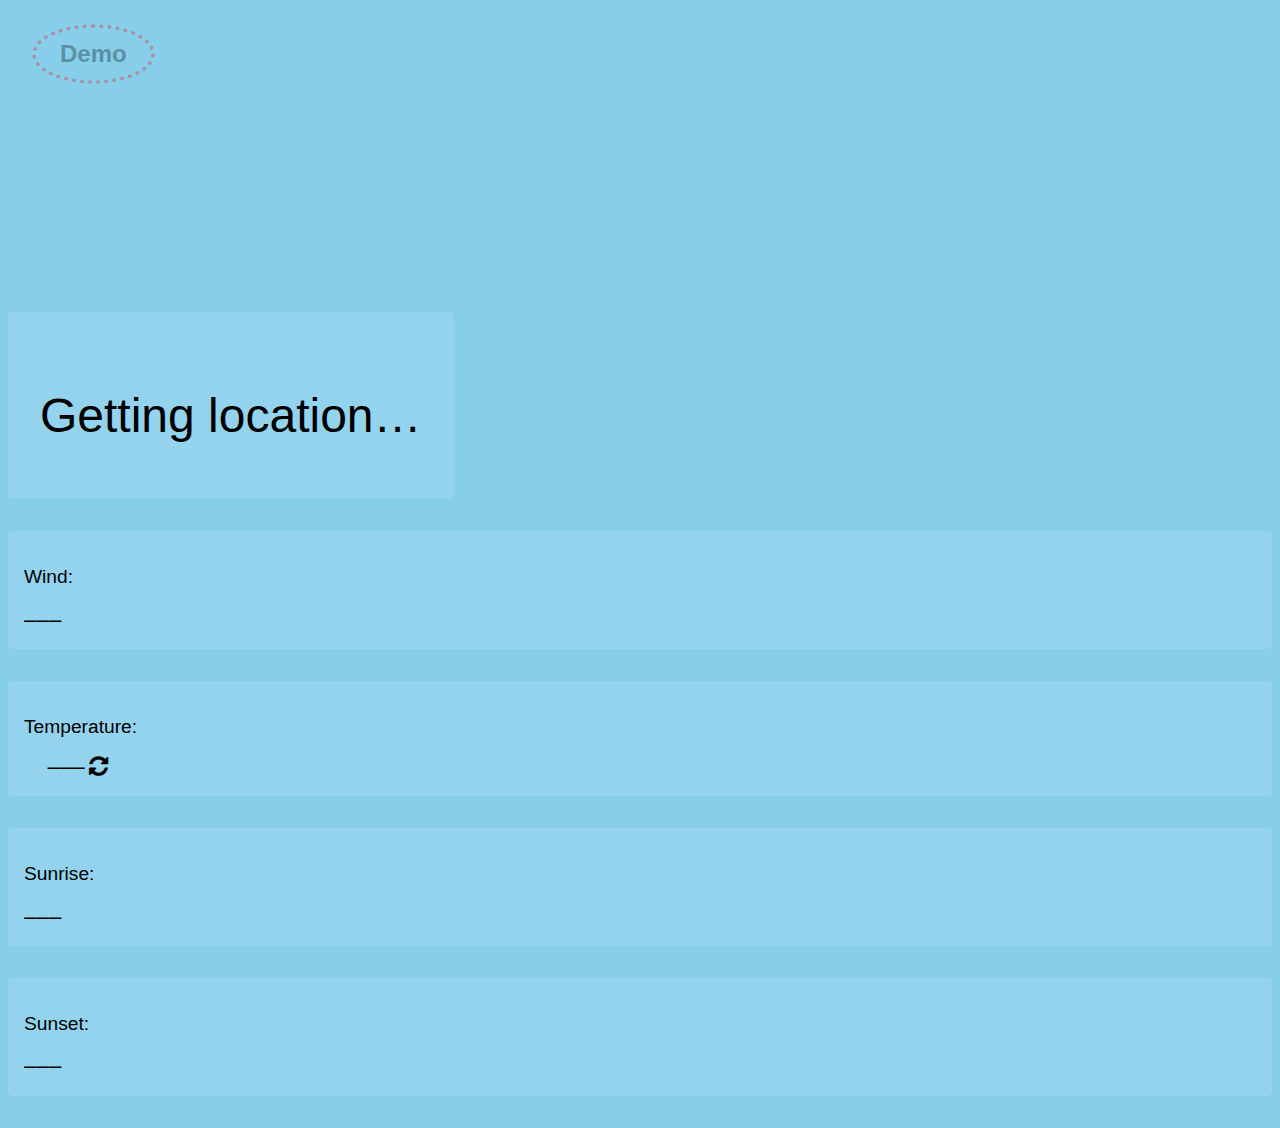
<file: weather.html>
<!DOCTYPE html>
<html>
<head>
<meta charset="UTF-8">
<meta http-equiv="X-UA-Compatible" content="IE=edge">
<meta name="viewport" content="width=device-width, initial-scale=1">
<title>Weather</title>
<!-- jQuery -->
<script src="https://ajax.googleapis.com/ajax/libs/jquery/2.1.3/jquery.min.js"></script>
<!-- Font Awesome -->
<link rel="stylesheet" href="https://maxcdn.bootstrapcdn.com/font-awesome/4.4.0/css/font-awesome.min.css">
<!-- Animate.css -->
<link rel="stylesheet" href="https://cdnjs.cloudflare.com/ajax/libs/animate.css/3.2.3/animate.min.css" />
<!-- Bootstrap CSS -->
<link rel="stylesheet" href="https://maxcdn.bootstrapcdn.com/bootstrap/3.3.6/css/bootstrap.min.css" integrity="sha384-1q8mTJOASx8j1Au+a5WDVnPi2lkFfwwEAa8hDDdjZlpLegxhjVME1fgjWPGmkzs7" crossorigin="anonymous">
<!-- Bootstrap JavaScript -->
<script src="https://maxcdn.bootstrapcdn.com/bootstrap/3.3.6/js/bootstrap.min.js" integrity="sha384-0mSbJDEHialfmuBBQP6A4Qrprq5OVfW37PRR3j5ELqxss1yVqOtnepnHVP9aJ7xS" crossorigin="anonymous"></script>
<style>
@keyframes twinkle {
  0% {
    opacity: 0.8;
  }
  25% {
    opacity: 0.8;
  }
  26% {
    opacity: 1;
  }
  30% {
    opacity: 1;
  }
  31% {
    opacity: 0.8;
  }
}
body {
  font-family: sans-serif;
  background-color: rgb(135, 206, 235);
  transition: background-color 2s;
  transition-timing-function: linear;
  cursor: default;
}
p {
  transition: color 2s;
}
#sun-div {
  position: relative;
  overflow: hidden;
  height: 100%;
}
#sun {
  z-index: -2;
  height: 10em;
  width: 10em;
  position: relative;
  left: 0%;
  top: 150%;
  vertical-align: bottom;
  transform: translate(-50%);
  visibility: hidden;
  transition: top 0.6s, left 0.6s;
  transition-timing-function: linear;
}
#clouds {
  z-index: 0;
  position: absolute;
  top: 0;
  width: 100%;
  height: 100%;
  background: linear-gradient(to bottom, rgba(50,50,50,1) 0%, rgba(50,50,50,0.5) 70%, transparent 100%);  
  opacity: 0;
  transition: background-color 2s, opacity 2s;
}
#sky {
  z-index: -2;
  position: relative;
  height: 19em;
}
#rain {
  z-index: 0;
  position: absolute;
  width: 100%;
  height: 100%;
  overflow: hidden;
}
.drop, .flake, .thunder {
  z-index: -1;
}
.thunder {
  transform: translate(-50%);
}
.container-fluid {
  z-index: 2;
}
.glass {
  position: relative;
  background-color: rgba(255, 255, 255, 0.1);
  border-radius: 0.3em;
  padding: 1em;
  margin-bottom: 2em;
}

#city-div {
  display: inline-block;
  padding: 2em 2em 0.7em;
}

#city {
  font-size: 3em;
  line-height: 1em;
}

#description {
  font-size: 1.2em;
}

.info-title {
  font-size: 1.2em;
}

.info-data {
  font-size: 1.4em;
  line-height: 0.8em;
  margin-bottom: 0.2em;
}
#temp {
  display: inline;}
#temp-change-hidden {
  visibility: hidden;}
#demo-div {
  font-size: 1.5em;
  z-index: 3;
  position: absolute;
  top: 0;
  margin: 1em;
  border: 0.2em dotted red;
  opacity: 0.3;
  border-radius: 50%;
  transition: opacity 1s;}
#demo-div:hover {
  opacity: 1;}
#demo {
  margin: 0.5em 1em;
  }
@media only screen and (max-device-width: 480px) {
  #sky {
    height: 12em !important;
  }
  #sun {
  height: 7em !important;
  width: 7em !important;
  }
}
@media only screen and (orientation: landscape) and (max-device-height: 480px) {
  .container-fluid {
    position: absolute !important;
    width: 100% !important;
    bottom: 0 !important;
  }
  .glass {
    margin-top: 0.2em !important;
    margin-bottom: 0.2em !important;
    padding: 0.5em 2em !important;
  }
  #city-div {
    padding: 1em 2em 0.4em !important;
  }
  #sun {
  height: 7em !important;
  width: 7em !important;
  }
}
</style>
<script>
$(document).ready(function() {
  var
    rainMaker,
    snowMaker,
    thunderMaker,
    thunderFlash,
    dropID = 0,
    flakeID = 0,
    thunderID = 0,
    isCelsius = true,
    temp,
    autoRefresh,
    isDemo = false,
    demoLoop;

  if (navigator.geolocation) {
    getWeather();
  }

  function getWeather() {
    navigator.geolocation.getCurrentPosition(function(position) {
      var lat = position.coords.latitude,
        lon = position.coords.longitude,
        appId = "337297f2c1415d34d2905a3f8c7f9e7d";
      $.getJSON("http://api.openweathermap.org/data/2.5/weather?lat=" + lat + "&lon=" + lon + "&appid=" + appId, function(json) {
        temp = json.main.temp;
        var weatherID = json.weather[0].id,
          weatherDesc = json.weather[0].description,
          windSpeed = json.wind.speed,
          sunrise = new Date(json.sys.sunrise * 1000),
          sunset = new Date(json.sys.sunset * 1000),
          sunriseMs = json.sys.sunrise * 1000,
          sunsetMs = json.sys.sunset * 1000,
          city = json.name;
        showTemp();
        $("#city").html(city);
        $("#description").html(weatherDesc);
        $("#windSpeed").html(windSpeed + "m/s");
        $("#sunrise").html(sunrise.getHours() + ":" + ("0" + sunrise.getMinutes()).slice(-2));
        $("#sunset").html(sunset.getHours() + ":" + ("0" + sunset.getMinutes()).slice(-2));
        changeBG((new Date()).getTime(), weatherID, sunriseMs, sunsetMs, windSpeed);
      });
    });
    autoRefresh = window.setTimeout(getWeather, 60000);
  }
  
  function showTemp() {
  if (isCelsius) {
      $("#temp").html(Math.round(temp - 273.15) + "°C");
    } else {
      $("#temp").html(Math.round(temp * 9 / 5 - 459.67) + "°F");
    }
  }

  function changeBG(time, weather, sunriseMs, sunsetMs, wind) {
    
    /* This function sets the sky color and the weather conditions (rain, snow, thunder, fog, clouds, drizzle, etc) based on the codes received by the API and the local time. */
    
    var ratio = 0,
      color = [0, 0, 0],
      day = [135, 206, 235],
      night = [0, 0, 30],
      rainy = [100, 106, 109],
      dawnColor = [202, 130, 250],
      duskColor = [253, 208, 149],
      duration = 1800000;

    stop();

    /* Refer to http://openweathermap.org/weather-conditions for weather condition codes */
    
    if (weather == 800 || weather > 950 && weather < 957) {
      $("#clouds").css("opacity", "0");
    } else if (weather > 800 && weather < 804) {
      $("#clouds").css("opacity", "0.8");
    } else {
      $("#clouds").css("opacity", "1");
      day = rainy;
    }

    if (weather == 210) {
      thunder(1);
    }
    if (weather >= 200 && weather < 210 || weather == 211 || weather >= 230 && weather < 240 || weather == 960) {
      thunder(2);
    }
    if (weather == 212 || weather == 221 || weather == 901 || weather == 961) {
      thunder(3);
    }

    if (weather == 300 || weather == 310 || weather == 230) {
      rain(1, wind, true);
    }
    if (weather == 301 || weather == 311 || weather == 231 || weather == 321) {
      rain(2, wind, true);
    }
    if (weather == 302 || weather == 312 || weather == 232) {
      rain(3, wind, true);
    }

    if (weather == 500 || weather == 520 || weather == 200 || weather == 615) {
      rain(1, wind);
    }
    if (weather == 501 || weather == 521 || weather == 201 || weather == 531 || weather == 616) {
      rain(2, wind);
    }
    if (weather == 502 || weather == 522 || weather == 202 || weather == 314) {
      rain(3, wind);
    }
    if (weather == 503 || weather == 960) {
      rain(4, wind);
    }
    if (weather == 504 || weather == 901 || weather == 961) {
      rain(5, wind);
    }
    if (weather == 511 || weather == 611 || weather == 612) {
      rain(2, wind, false, true);
    }
    if (weather == 906) {
      rain(5, wind, false, true);
    }

    if (weather == 600 || weather == 620) {
      snow(1, wind);
    }
    if (weather == 601 || weather == 621 || weather == 615 || weather == 616) {
      snow(2, wind);
    }
    if (weather == 602 || weather == 622) {
      snow(3, wind);
    }

    if (time <= sunriseMs + duration || time >=  sunsetMs) {
      if (!$("#stars").html()) {
        makeStars();
        $("p").css("color", "#ddd");
      }
    } else {
        $("#stars").html('');
        $("p").css("color", "black");
    }
    if (time < sunriseMs - duration || time > sunsetMs + duration) {
      color = night;
      sun(false);
    } else
      sun(true, time, sunriseMs, sunsetMs);
    if (time >= sunriseMs + duration && time < sunsetMs - duration) {
      color = day;
    } else if (time < sunriseMs + duration && time >= sunriseMs - duration) {
      ratio = (sunriseMs + duration - time) / (duration * 2);
      $(".stars").css("opacity", ratio);
      for (var i = 0; i < 3; i++) {
        color[i] = Math.floor(night[i] * ratio + day[i] * (1 - ratio));
      }
    } else if (time < sunsetMs && time >= sunsetMs - duration) {
      ratio = (sunsetMs - time) / duration;
      for (var i = 0; i < 3; i++) {
        color[i] = Math.floor(day[i] * ratio + duskColor[i] * (1 - ratio));
      }
    } else if (time >= sunsetMs && time <= sunsetMs + duration) {
      ratio = (time - sunsetMs) / duration;
      $(".stars").css("opacity", ratio);
      for (var i = 0; i < 3; i++) {
        color[i] = Math.floor(night[i] * ratio + duskColor[i] * (1 - ratio));
      }
    }
    document.body.style.backgroundColor = 'rgb(' + color.join(',') + ')';
  }

  function makeStars() {
    
    /* Randomly generates a canopy of twinkling stars. Its density should be constant: there will be more stars on a wider screen. */
    
    var size,
      color,
      posX,
      posY,
      period,
      quantity = Math.round($("body").width() / 30);
    for (var i = 0; i < quantity; i++) {
      size = Math.random() / 4 + 0.2;
      if (i % 8) {
        color = "orange";
      } else if (i % 16) {
        color = "red";
      } else {
        color = "blue";
      }
      posX = Math.random() * 90 + 5;
      posY = Math.random() * 90 + 5;
      period = Math.random() + 0.3;
      $("#stars").append('<svg xmlns="http://www.w3.org/2000/svg" class="star" viewBox="0 0 10 10" style="height: ' + size + 'em; width: ' + size + 'em; position: absolute; top: ' + posY + '%; left: ' + posX + '%; animation-name: twinkle; animation-duration: ' + period + 's; animation-iteration-count: infinite;"><polygon points="0,5 5,4 10,5 5,6" style="fill:white;stroke:' + color + ';stroke-width:0.1" /><polygon points="5,0 4,5 5,10 6,5" style="fill:white;stroke:' + color + ';stroke-width:0.1" /></svg>');
    }
  }

  function sun(isThere, time, sunrise, sunset) {
    
    /* This function will move the sun around the sky according to the current time and the sunrise and sunset times  reported by the API */
    
    if (!isThere) {
      $("#sun").css("visibility", "hidden");
    } else {
      time -= sunrise;
      sunset -= sunrise;
      sunrise = 0;
      var posX = (time / sunset) * 80 + 10;
      if (time / sunset > 0 && time / sunset < 1) {
        var posY = (1 - (Math.sqrt(Math.abs(Math.abs(2 * time / sunset - 1) - 1)))) * 100;
      }
      $("#sun").css("top", posY + "%");
      $("#sun").css("left", posX + "%");
      $("#sun").css("visibility", "visible");
    }
  }

  function rain(intensity, wind, drizzle, freezing) {
    
    /* This function creates rain drops made of inline SVG. Their quantity and size varies with the intensity reported by the API. The drops are skewed with the wind. It seems that average rain falls at about 10 m/s, so I make it skew proportionally to the wind, so that a 10 m/s wind will skew the rain at 45 degrees. */
    
    var windFactor = 10,
      width = $("body").width(),
      skew = $("body").height() * wind / windFactor,
      fill;
    if (freezing) {
      fill = "#fff";
    } else {
      fill = "#bbf";
    }
    rainMaker = window.setInterval(function() {
      var posX = Math.random();
      var posZ = (1 + intensity / 3) * Math.pow(Math.random(), 2) + 1;
      if (drizzle) {
        posZ = Math.sqrt(posZ);
      }
      $("#rain").append('<svg xmlns="http://www.w3.org/2000/svg" id="drop' + dropID + '" class="drop" viewBox="0 0 10 50" preserveAspectRatio="xMidYMid" style="position: absolute; top: 0; left: ' + (posX * (width + skew) - skew) + 'px; height: ' + (posZ / 2) + 'em; opacity: ' + (posZ / 9) + '; transform: skewX(' + (Math.atan(wind / windFactor)) + 'rad);"> <g style="fill:' + fill + '; "> <polygon points="5,2 9,45 1,45"  /> <circle cx="5" cy="45" r="4" /> </g></svg>');
      $("#drop" + dropID).animate({
        top: "100%",
        left: "+=" + skew
      }, Math.round(2000 / posZ), "linear", function() {
        $(this).remove();
      });
      dropID++;
    }, Math.floor(200000 / (Math.pow(intensity, 2) * width)));
  }

  function snow(intensity, wind) {
    
    /* This function creates snow balls made of inline SVG. Their quantity and size varies with the intensity reported by the API. I've read on some paper that the average snow falls at a fifth of the speed of the average rain, so that's how I've adjusted this function for falling speed and wind, compared to the rain function above. */
    
    var windFactor = 2,
      width = $("body").width(),
      skew = $("body").height() * wind / windFactor;
    snowMaker = window.setInterval(function() {
      var posX = Math.random();
      var posZ = (1 + intensity / 2) * Math.pow(Math.random(), 2) + 1;
      $("#rain").append('<svg xmlns="http://www.w3.org/2000/svg" id="flake' + flakeID + '" class="flake" viewBox="0 0 2 2" preserveAspectRatio="xMidYMid" style="position: absolute; top: 0; left: ' + (posX * (width + skew) - skew) + 'px; height: ' + (posZ / 6) + 'em; opacity: ' + (posZ / 3) + ';"> <circle cx="1" cy="1" r="1" style="fill: white;" /> </svg>');
      $("#flake" + flakeID).animate({
        top: "100%",
        left: "+=" + skew
      }, {
        duration: Math.round(10000 / posZ),
        easing: "linear",
        queue: false,
        complete: function() {
          $(this).remove();
        }
      });
      flakeID++;
    }, Math.floor(200000 / (Math.pow(intensity, 2) * width)));
  }

  function thunder(intensity) {
    
    /* Randomly generates an inline-SVG thunder bolt that may flicker randomly. The frequency will depend on the severity of the thunder storm reported by the API. */
    
    var durationMin = 100,
      durationRandom = 500;
    thunderFlash = window.setInterval(function() {
      if (Math.floor(3 * Math.random())) {
        $(".thunder").css("opacity", "1");
      } else {
        $(".thunder").css("opacity", "0");
      }
    }, 50);
    thunderMaker = window.setInterval(function() {
      if (Math.pow(intensity, 2) > Math.random() * 15) {
        var posX = Math.random() * 80 + 10,
          posZ = (3 * Math.pow(Math.random(), 2) + 1) / 4,
          duration = Math.random() * durationRandom + durationMin,
          edges = [
            [100, 20 - (posZ * 20)]
          ],
          i = 0,
          edgesString = 'M' + edges[0][0] + ' ' + edges[0][1];
        while (edges[i][1] < 400) {
          i++;
          edges.push([edges[i - 1][0] + Math.random() * 20 - 10, edges[i - 1][1] + Math.random() * 20]);
        }
        for (var j = 1; j <= i; j++) {
          edgesString += ' L' + edges[j][0] + ' ' + edges[j][1];
          j++;
        }
        $("#rain").append('<svg xmlns="http://www.w3.org/2000/svg" id="thunder' + thunderID + '" class="thunder" viewBox="0 0 200 400" preserveAspectRatio="xMidYMid" style="position: absolute; top: 0; left: ' + (posX) + '%; height: ' + (posZ * 400) + '%; opacity: ' + (posZ) + ';"> <defs> <radialGradient id="thunder-grad" cx="50%" cy="50%" r="50%" fx="50%" fy="50%"> <stop offset="0%" style="stop-color:white; stop-opacity:0.3" /> <stop offset="100%" style="stop-color:white;stop-opacity:0" /> </radialGradient>  </defs> <ellipse cx="' + edges[0][0] + '" cy="' + edges[0][1] + '" rx="70" ry="8" fill="url(#thunder-grad)"/> <path d="' + edgesString + '" stroke="white" stroke-width="0.3" fill="none" /></svg>');
        window.setTimeout(function() {
          $(".thunder").remove();
        }, duration);
        thunderID++;
      }
    }, durationRandom + durationMin);
  }

  function stop() {
    window.clearInterval(rainMaker);
    window.clearInterval(snowMaker);
    window.clearInterval(thunderMaker);
    window.clearInterval(thunderFlash);
  }

  $("#temp-div").click(function() {
    isCelsius = !isCelsius;
    showTemp();
  });
  
  $("#demo-div").click(function() {
    
    /* A brief demonstration of all the capabilities of this app. Sit back and enjoy! */
    
    if (isDemo) {
      window.clearTimeout(demoLoop);
      getWeather();
    } else {
      window.clearTimeout(autoRefresh);
      var time = 86400000,
        sunriseMs = 36000000,
        sunsetMs = 79200000,
        pace = 288000,
        frequency = 600,
        wind = 5,
        condition = 0,
        conditionArray = [{
          id: 600,
          name: "light snow",
          wind: 0.7,
          temperature: 270
        }, {
          id: 601,
          name: "snow",
          wind: 2.1,
          temperature: 269
        }, {
          id: 601,
          name: "snow",
          wind: 3.0,
          temperature: 268
        }, {
          id: 602,
          name: "heavy snow",
          wind: 5,
          temperature: 269
        }, {
          id: 616,
          name: "rain and snow",
          wind: 3.5,
          temperature: 274
        }, {
          id: 616,
          name: "rain and snow",
          wind: 3.5,
          temperature: 274
        }, {
          id: 511,
          name: "freezing rain",
          wind: 3.5,
          temperature: 273
        }, {
          id: 302,
          name: "heavy intensity drizzle",
          wind: 3.5,
          temperature: 276
        }, {
          id: 301,
          name: "drizzle",
          wind: 2.7,
          temperature: 280
        }, {
          id: 800,
          name: "clear sky",
          wind: 1.3,
          temperature: 283
        }, {
          id: 800,
          name: "clear sky",
          wind: 1.3,
          temperature: 287
        }, {
          id: 800,
          name: "clear sky",
          wind: 1.3,
          temperature: 287
        }, {
          id: 802,
          name: "scattered clouds",
          wind: 1.5,
          temperature: 288
        }, {
          id: 804,
          name: "overcast clouds",
          wind: 1.6,
          temperature: 289
        }, {
          id: 501,
          name: "moderate rain",
          wind: 2.3,
          temperature: 291
        }, {
          id: 202,
          name: "thunderstorm with heavy rain",
          wind: 4.5,
          temperature: 292
        }, {
          id: 202,
          name: "thunderstorm with heavy rain",
          wind: 4.5,
          temperature: 294
        }, {
          id: 961,
          name: "violent storm",
          wind: 12,
          temperature: 297
        }, {
          id: 201,
          name: "thunderstorm with rain",
          wind: 6.1,
          temperature: 295
        }, {
          id: 210,
          name: "light thunderstorm",
          wind: 3,
          temperature: 294
        }, {
          id: 210,
          name: "light thunderstorm",
          wind: 3,
          temperature: 292
        }, {
          id: 951,
          name: "calm",
          wind: 0.1,
          temperature: 290
        }];
      $("#city").html("Demonstration");
        $("#sunrise").html("6:00");
        $("#sunset").html("18:00");
      (function loop(i, condition) {
        demoLoop = window.setTimeout(function() {
          var date = new Date(time - i);
          $("#description").html(conditionArray[condition].name);
          $("#windSpeed").html(conditionArray[condition].wind+"m/s");
          temp = conditionArray[condition].temperature;
          showTemp();
          changeBG(time - i,conditionArray[condition].id,
            sunriseMs, sunsetMs,
            conditionArray[condition].wind);
          if (i -= pace) {
            if (condition < conditionArray.length - 1 && i % (pace*12) == 0) {
              condition++;
            }
            loop(i, condition);
          } else {
            isDemo = false;
            getWeather();
          }
        }, frequency);
      })(time, condition);
    }
    isDemo = !isDemo;
  });
});
</script>
</head>
<body>
<div id="rain"></div>
<div id="sky">
  <div id="stars"></div>
  <div id="sun-div">
    <svg xmlns="http://www.w3.org/2000/svg" id="sun" viewBox="0 0 100 100" preserveAspectRatio="xMidYMid">
      <defs>
        <radialGradient id="grad1" cx="50%" cy="50%" r="50%" fx="50%" fy="50%">
          <stop offset="0%" style="stop-color:rgb(255,255,65);
      stop-opacity:1" />
          <stop offset="50%" style="stop-color:rgb(255,255,65);
      stop-opacity:0.7" />
          <stop offset="100%" style="stop-color:rgb(255,255,65);stop-opacity:0" />
        </radialGradient>
      </defs>
      <circle cx="50" cy="50" r="50" fill="url(#grad1)" />
      <circle cx="50" cy="50" r="25" fill="rgb(255,255,65)" />
    </svg>
  </div>
  <div id="clouds"></div>
</div>
<div class="container-fluid">
  <div class="row">
    <div class="col-md-6 col-md-offset-3 text-center">
      <div id="city-div" class="glass text-center">
        <p id="city">Getting location…</p>
        <p id="description"></p>
      </div>
    </div>
  </div>
  <div class="row">
    <div class="col-md-2 col-sm-3 col-xs-6 col-md-offset-2 text-center">
      <div id="wind-div" class="glass text-center">
        <p class="info-title">Wind:</p>
        <p id="windSpeed" class="info-data">–––</p>
      </div>
    </div>
    <div class="col-md-2 col-sm-3 col-xs-6 text-center">
      <div id="temp-div" class="glass text-center">
        <p class="info-title">Temperature:</p>
        <i id="temp-change-hidden" class="fa fa-refresh info-data"></i>
        <p id="temp" class="info-data">–––</p> <i class="fa fa-refresh info-data"></i>
      </div>
    </div>
    <div class="col-md-2 col-sm-3 col-xs-6 text-center">
      <div id="sunrise-div" class="glass text-center">
        <p class="info-title">Sunrise:</p>
        <p id="sunrise" class="info-data">–––</p>
      </div>
    </div>
    <div class="col-md-2 col-sm-3 col-xs-6 text-center">
      <div id="sunset-div" class="glass text-center">
        <p class="info-title">Sunset:</p>
        <p id="sunset" class="info-data">–––</p>
      </div>
    </div>
  </div>
</div>
<div id="demo-div" class="text-center">
  <p id="demo"><strong>Demo</strong></p>
</div>
</body>
</html>
</file>
